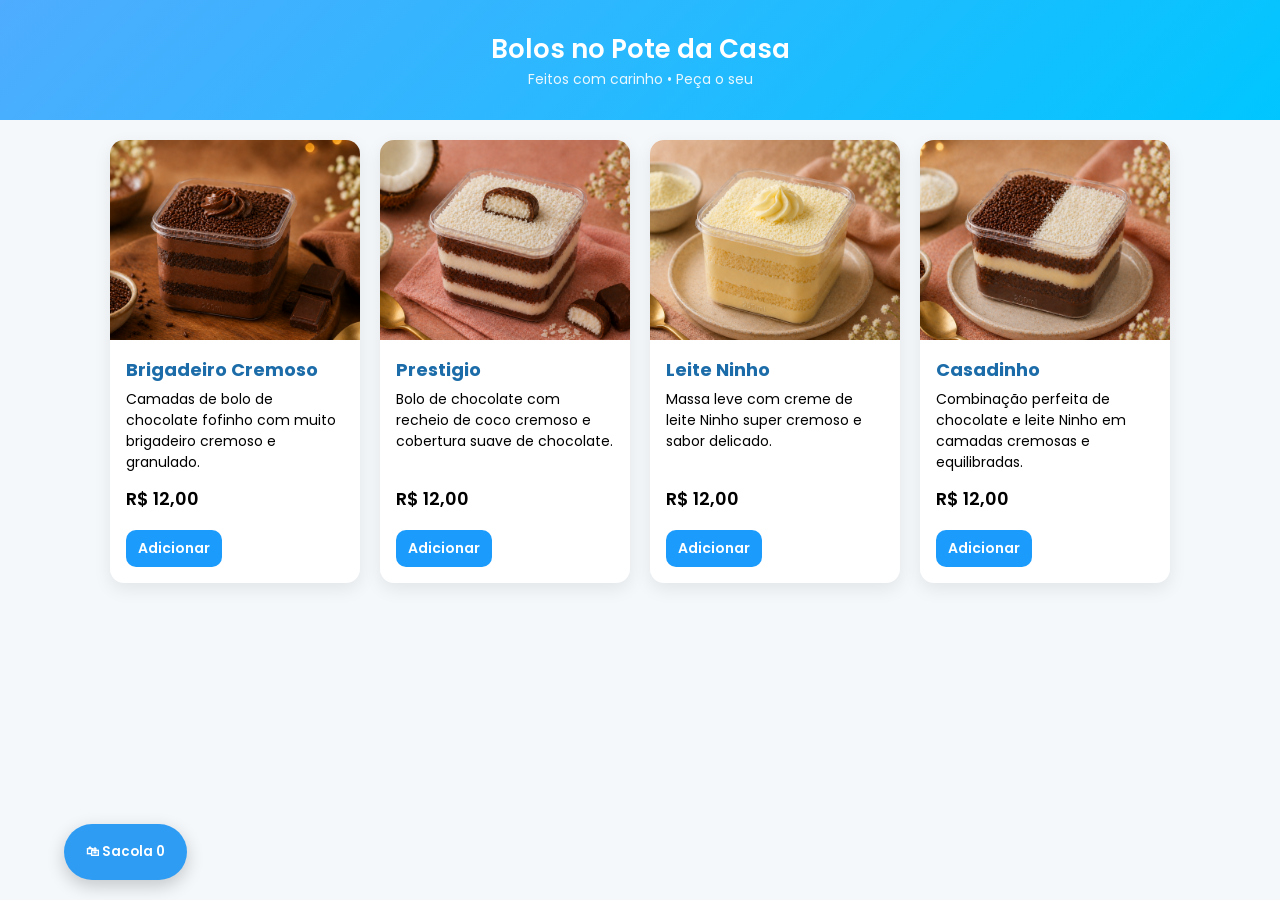
<file: index.html>
<!DOCTYPE html>
<html lang="pt-br">
<head>
<meta charset="UTF-8">
<meta name="viewport" content="width=device-width, initial-scale=1.0">
<title>Cardápio - Bolos no Pote</title>

<link rel="stylesheet" href="style.css">
<link href="https://fonts.googleapis.com/css2?family=Poppins:wght@300;400;600&display=swap" rel="stylesheet">
</head>

<body>

<header>
<h1>Bolos no Pote da Casa</h1>
<p>Feitos com carinho • Peça o seu</p>
</header>

<section class="container">

<div class="card">
<img src="bolo_brigadeiro.png">
<div class="card-content">
<div>
<h2>Brigadeiro Cremoso</h2>
<p>Camadas de bolo de chocolate fofinho com muito brigadeiro cremoso e granulado.</p>
</div>
<div>
<div class="price">R$ 12,00</div>
<button onclick="addCarrinho('Brigadeiro Cremoso',12)">Adicionar</button>
</div>
</div>
</div>

<div class="card">
<img src="bolo_prestigio.png">
<div class="card-content">
<div>
<h2>Prestigio</h2>
<p>Bolo de chocolate com recheio de coco cremoso e cobertura suave de chocolate.</p>
</div>
<div>
<div class="price">R$ 12,00</div>
<button onclick="addCarrinho('Prestigio',12)">Adicionar</button>
</div>
</div>
</div>

<div class="card">
<img src="bolo_ninho.png">
<div class="card-content">
<div>
<h2>Leite Ninho</h2>
<p>Massa leve com creme de leite Ninho super cremoso e sabor delicado.</p>
</div>
<div>
<div class="price">R$ 12,00</div>
<button onclick="addCarrinho('Leite Ninho',12)">Adicionar</button>
</div>
</div>
</div>

<div class="card">
<img src="bolo_casadinho.png">
<div class="card-content">
<div>
<h2>Casadinho</h2>
<p>Combinação perfeita de chocolate e leite Ninho em camadas cremosas e equilibradas.</p>
</div>
<div>
<div class="price">R$ 12,00</div>
<button onclick="addCarrinho('Casadinho',12)">Adicionar</button>
</div>
</div>
</div>

</section>

<!-- BOTÃO SACOLA -->
<button class="btn-sacola" onclick="abrirSacola()">
🛍 Sacola <span id="qtdSacola">0</span>
</button>

<!-- MODAL SACOLA -->
<div id="modalSacola" class="modal">
  <div class="modal-content">
    <h2>Sua Sacola</h2>

    <ul id="listaCarrinho"></ul>

    <p id="total">Total: R$ 0,00</p>

    <button class="finalizar" onclick="abrirPagamento()">
      Finalizar Pedido
    </button>

    <div id="pagamentoArea" class="pagamento-area">
      <h3>Forma de pagamento</h3>

      <button onclick="selecionarPagamento('Dinheiro')">Dinheiro</button>
      <button onclick="selecionarPagamento('Cartão')">Cartão</button>
      <button onclick="selecionarPagamento('PIX')">PIX</button>
    </div>

    <div id="pixArea" class="pix-area">
      <img src="pix.png" alt="QR Code PIX">
      <button onclick="enviarWhatsapp()">Enviar pedido no WhatsApp</button>
    </div>

    <button class="fechar" onclick="fecharSacola()">
      Fechar
    </button>
  </div>
</div>

<script src="script.js"></script>
</body>
</html>
</file>
<file: style.css>
*{
margin:0;
padding:0;
box-sizing:border-box;
font-family:"Poppins",sans-serif;
}

.container{
max-width:1200px;
}

.card img{
height:260px;
}

.card h2{
font-size:22px;
}

.card p{
font-size:16px;
}

.price{
font-size:20px;
}

.card button{
font-size:16px;
padding:10px 16px;
}

html{
scroll-behavior:auto;
}

body{
background:#f4f8fb;
padding-bottom:180px;
}

/* HEADER */

header{
background:linear-gradient(135deg,#4facfe,#00c6ff);
color:white;
text-align:center;
padding:30px 15px;
}

header h1{
font-size:26px;
font-weight:600;
}

header p{
font-size:14px;
opacity:.9;
}

/* GRID PRODUTOS */

.container{
max-width:1100px;
margin:auto;
padding:20px;
display:grid;
grid-template-columns:repeat(auto-fit,minmax(250px,1fr));
gap:20px;
}

/* CARD */

.card{
background:white;
border-radius:14px;
overflow:hidden;
box-shadow:0 6px 18px rgba(0,0,0,0.08);
transition:.25s;
display:flex;
flex-direction:column;
}

.card:hover{
transform:translateY(-5px);
}

.card img{
width:100%;
height:200px;
object-fit:cover;
}

.card-content{
padding:16px;
display:flex;
flex-direction:column;
justify-content:space-between;
flex:1;
}

.card h2{
font-size:18px;
color:#1b6ca8;
margin-bottom:6px;
}

.card p{
font-size:14px;
margin-bottom:12px;
}

.price{
font-size:18px;
font-weight:600;
margin-bottom:10px;
}

/* ===== BOTÕES BASE ===== */

button{
border:none;
background:#1b9cfc;
color:white;
padding:8px 14px;
border-radius:8px;
cursor:pointer;
font-weight:600;
transition:.25s ease;
width:auto;
display:inline-block;
}

button:hover{
background:#0984e3;
transform:translateY(-1px);
}

/* BOTÃO DOS CARDS */

.card button{
margin-top:8px;
font-size:14px;
padding:8px 12px;
border-radius:10px;
}

/* BOTÃO FINALIZAR */

.finalizar{
width:100%;
padding:12px;
border-radius:12px;
background:linear-gradient(135deg,#2f9cf4,#6bc5ff);
box-shadow:0 6px 15px rgba(0,0,0,.15);
}

.finalizar:hover{
transform:translateY(-2px);
}

/* BOTÕES PAGAMENTO */

.pagamento-area{
display:none;
margin-top:10px;
text-align:center;
}

.pagamento-area button{
width:100%;
margin-top:8px;
padding:12px;
background:#ecf0f1;
color:#333;
}

/* PIX */

.pix-area{
display:none; /* começa escondido */

flex-direction:column;
align-items:center;
justify-content:center;

gap:12px;
margin-top:15px;
}

.pix-area img{
width:200px;
max-width:80%;
display:block;
margin:auto;
}

.pix-area button{
width:auto;
padding:10px 18px;
border-radius:10px;
}


/* ===== BOTÃO SACOLA ===== */

.btn-sacola{
position:fixed;
bottom:20px;
left:5%;
background:#2f9cf4;
color:white;
border-radius:50px;
padding:18px 22px;
font-weight:600;
box-shadow:0 6px 18px rgba(0,0,0,.2);
z-index:999;
}

.btn-sacola:hover{
transform:scale(1.05);
}

/* ===== MODAL SACOLA ===== */

.modal{
display:none;
position:fixed;
top:0;
left:0;
width:100%;
height:100%;
background:rgba(0,0,0,.5);
z-index:2000;
}

.modal-content{
background:white;
position:absolute;
bottom:0;
width:100%;
max-height:80%;
border-radius:20px 20px 0 0;
padding:20px;
overflow-y:auto;
animation:subir .3s ease;
}

@keyframes subir{
from{transform:translateY(100%);}
to{transform:translateY(0);}
}

/* ITEM DO CARRINHO */

.item-carrinho{
display:flex;
justify-content:space-between;
align-items:center;
margin-bottom:10px;
font-size:14px;
}

/* BOTÃO EXCLUIR */

.remover{
background:#ffe5e5;
color:#d64545;
padding:4px 8px;
border-radius:6px;
font-size:12px;
font-weight:600;
}

.remover:hover{
background:#ffd1d1;
transform:scale(1.05);
}

/* BOTÃO FECHAR */

.fechar{
margin-top:12px;
width:100%;
background:#db4e4e;
color:#d4d4d4;
padding:10px;
border-radius:10px;
}
</file>
